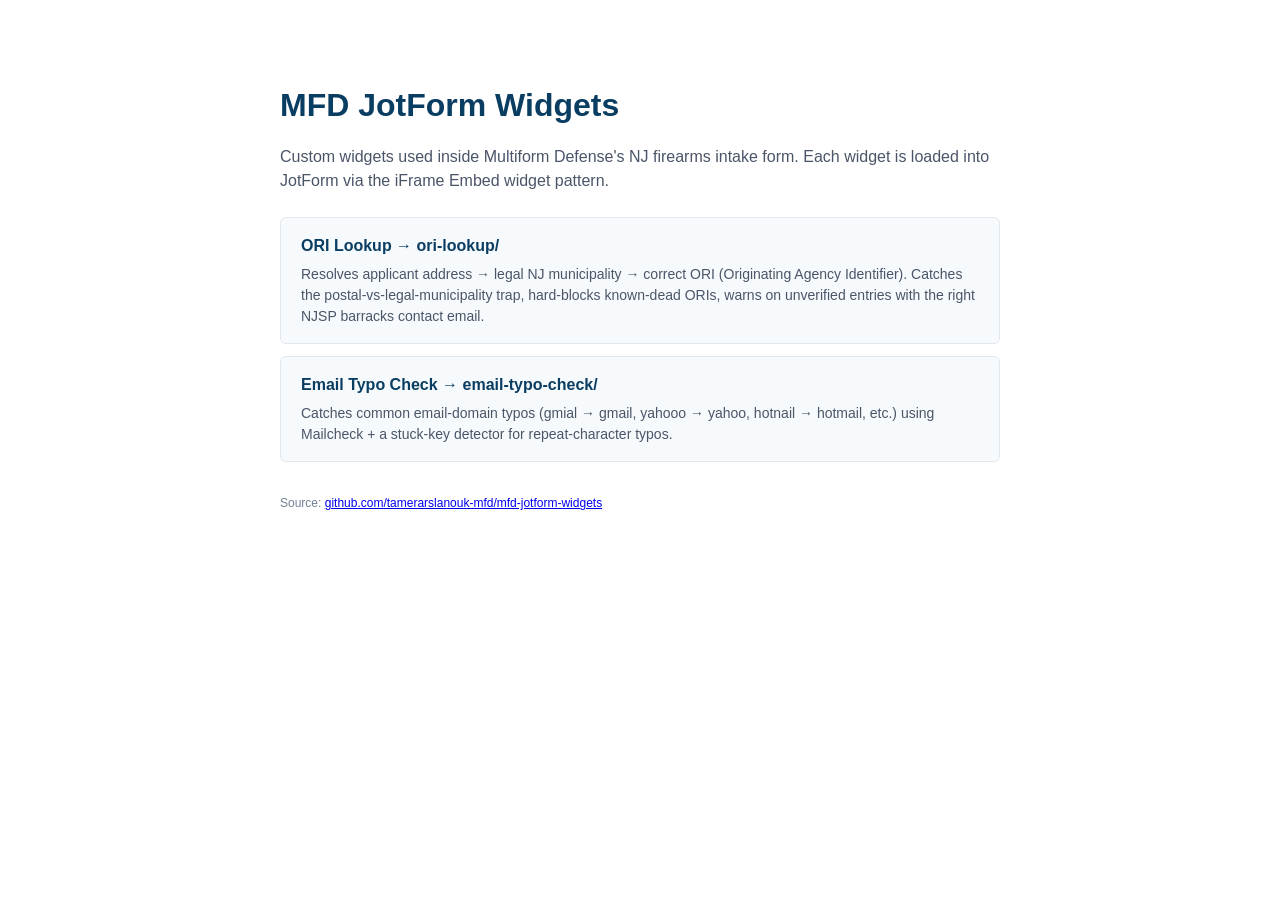
<file: index.html>
<!DOCTYPE html>
<html lang="en">
<head>
  <meta charset="UTF-8">
  <meta name="viewport" content="width=device-width, initial-scale=1.0">
  <title>MFD JotForm Widgets</title>
  <style>
    body { font-family: -apple-system, BlinkMacSystemFont, "Segoe UI", Roboto, Arial, sans-serif; max-width: 720px; margin: 40px auto; padding: 20px; color: #1a1a1a; line-height: 1.5; }
    h1 { color: #0a3d62; margin-bottom: 8px; }
    .sub { color: #4a5568; margin-bottom: 24px; }
    .widget-card { display: block; padding: 16px 20px; margin: 12px 0; background: #f7fafc; border: 1px solid #e2e8f0; border-radius: 6px; text-decoration: none; color: inherit; transition: background 0.15s; }
    .widget-card:hover { background: #edf2f7; }
    .widget-card h2 { margin: 0 0 6px 0; font-size: 16px; color: #0a3d62; }
    .widget-card p { margin: 4px 0 0 0; font-size: 14px; color: #4a5568; }
    code { background: #edf2f7; padding: 1px 5px; border-radius: 3px; font-size: 12px; }
    .footer { margin-top: 32px; font-size: 12px; color: #718096; }
  </style>
</head>
<body>
  <h1>MFD JotForm Widgets</h1>
  <p class="sub">Custom widgets used inside Multiform Defense's NJ firearms intake form. Each widget is loaded into JotForm via the iFrame Embed widget pattern.</p>

  <a class="widget-card" href="ori-lookup/index.html">
    <h2>ORI Lookup → ori-lookup/</h2>
    <p>Resolves applicant address → legal NJ municipality → correct ORI (Originating Agency Identifier). Catches the postal-vs-legal-municipality trap, hard-blocks known-dead ORIs, warns on unverified entries with the right NJSP barracks contact email.</p>
  </a>

  <a class="widget-card" href="email-typo-check/index.html">
    <h2>Email Typo Check → email-typo-check/</h2>
    <p>Catches common email-domain typos (gmial → gmail, yahooo → yahoo, hotnail → hotmail, etc.) using Mailcheck + a stuck-key detector for repeat-character typos.</p>
  </a>

  <p class="footer">Source: <a href="https://github.com/tamerarslanouk-mfd/mfd-jotform-widgets">github.com/tamerarslanouk-mfd/mfd-jotform-widgets</a></p>
</body>
</html>
</file>
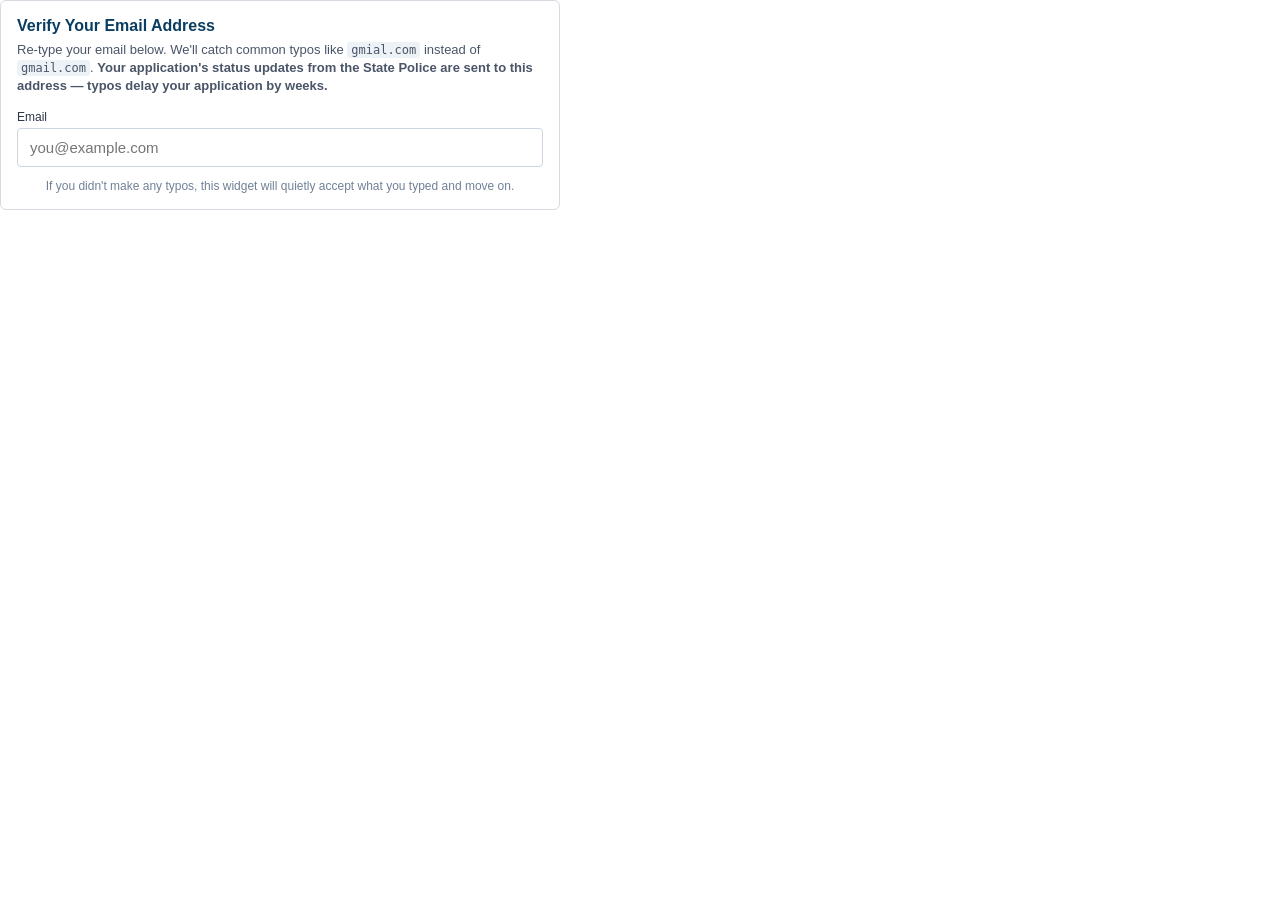
<file: email-typo-check/index.html>
<!DOCTYPE html>
<html lang="en">
<head>
  <meta charset="UTF-8">
  <meta name="viewport" content="width=device-width, initial-scale=1.0">
  <title>MFD Email Typo Check</title>
  <link rel="stylesheet" href="style.css">
  <!-- JotForm Custom Widget API -->
  <script src="https://cdn.jotfor.ms/widget/0.4.4/jotform.widget.client.min.js"></script>
  <!-- Mailcheck — open source typo detector -->
  <script src="mailcheck.min.js"></script>
</head>
<body>
  <div class="mfd-widget" id="mfd-widget">
    <div class="header">
      <h2>Verify Your Email Address</h2>
      <p class="hint">Re-type your email below. We'll catch common typos like <code>gmial.com</code> instead of <code>gmail.com</code>. <strong>Your application's status updates from the State Police are sent to this address — typos delay your application by weeks.</strong></p>
    </div>

    <label>
      Email
      <input type="email" id="email" placeholder="you@example.com" autocomplete="email" autocapitalize="off" spellcheck="false">
    </label>

    <div class="status" id="status" hidden></div>

    <div class="hint-bottom">If you didn't make any typos, this widget will quietly accept what you typed and move on.</div>
  </div>

  <script src="main.js"></script>
</body>
</html>
</file>
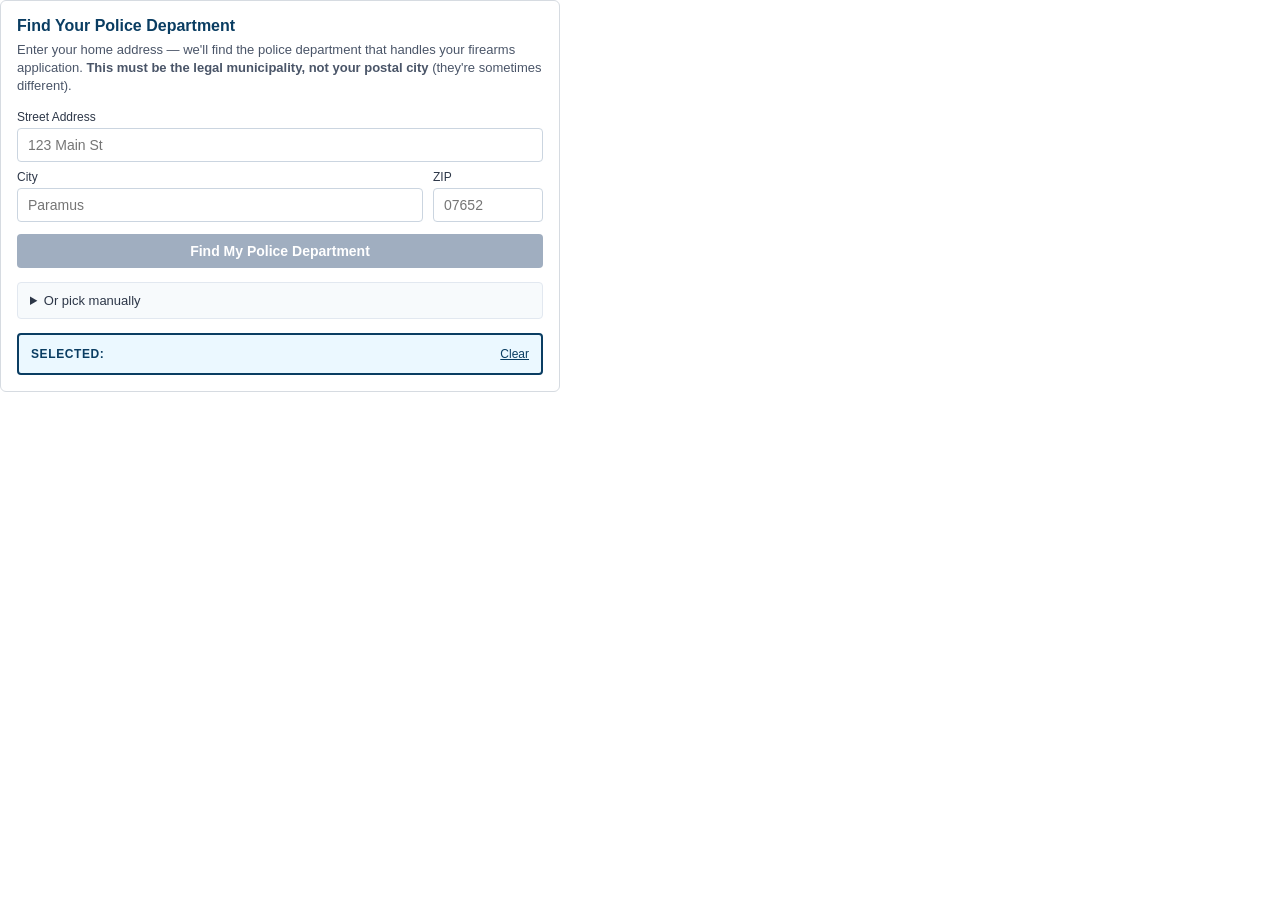
<file: ori-lookup/index.html>
<!DOCTYPE html>
<html lang="en">
<head>
  <meta charset="UTF-8">
  <meta name="viewport" content="width=device-width, initial-scale=1.0">
  <title>MFD ORI Lookup</title>
  <link rel="stylesheet" href="style.css">
  <!-- JotForm Custom Widget API (loads JFCustomWidget global) -->
  <script src="https://cdn.jotfor.ms/static/widget-icon-generator/widget-icon-generator.min.js"></script>
  <script src="https://cdn.jotfor.ms/widget/0.4.4/jotform.widget.client.min.js"></script>
</head>
<body>
  <div class="mfd-widget" id="mfd-widget">
    <div class="header">
      <h2>Find Your Police Department</h2>
      <p class="hint">Enter your home address — we'll find the police department that handles your firearms application. <strong>This must be the legal municipality, not your postal city</strong> (they're sometimes different).</p>
    </div>

    <div class="address-inputs">
      <label>
        Street Address
        <input type="text" id="street" placeholder="123 Main St" autocomplete="off">
      </label>
      <div class="row">
        <label class="grow">
          City
          <input type="text" id="city" placeholder="Paramus" autocomplete="off">
        </label>
        <label class="zip">
          ZIP
          <input type="text" id="zip" placeholder="07652" maxlength="5" inputmode="numeric" autocomplete="off">
        </label>
      </div>
      <button type="button" id="find-btn" disabled>Find My Police Department</button>
    </div>

    <div class="result" id="result" hidden>
      <!-- Populated by JS -->
    </div>

    <details class="manual-override">
      <summary>Or pick manually</summary>
      <div class="manual-inner">
        <input type="search" id="muni-search" placeholder="Type your municipality name…" autocomplete="off">
        <div class="muni-list" id="muni-list" role="listbox"></div>
      </div>
    </details>

    <div class="selected" id="selected" hidden>
      <div class="selected-label">Selected:</div>
      <div class="selected-value" id="selected-value"></div>
      <button type="button" id="clear-btn" class="link">Clear</button>
    </div>
  </div>

  <script src="main.js"></script>
</body>
</html>
</file>
<file: email-typo-check/style.css>
* { box-sizing: border-box; }

html, body {
  margin: 0;
  padding: 0;
  font-family: -apple-system, BlinkMacSystemFont, "Segoe UI", Roboto, "Helvetica Neue", Arial, sans-serif;
  font-size: 14px;
  color: #1a1a1a;
  background: transparent;
}

.mfd-widget {
  padding: 16px;
  max-width: 560px;
  background: #fff;
  border: 1px solid #d6dbe1;
  border-radius: 6px;
}

.header h2 {
  margin: 0 0 6px 0;
  font-size: 16px;
  font-weight: 600;
  color: #0a3d62;
}

.header .hint {
  margin: 0 0 14px 0;
  font-size: 13px;
  color: #4a5568;
  line-height: 1.4;
}

.header .hint code {
  font-family: ui-monospace, SFMono-Regular, "SF Mono", Consolas, monospace;
  font-size: 12px;
  background: #edf2f7;
  padding: 1px 4px;
  border-radius: 3px;
}

label {
  display: block;
  margin-bottom: 8px;
  font-size: 12px;
  font-weight: 500;
  color: #2d3748;
}

input[type="email"] {
  display: block;
  width: 100%;
  margin-top: 4px;
  padding: 10px 12px;
  font-size: 15px;
  font-family: inherit;
  color: #1a1a1a;
  border: 1px solid #cbd5e0;
  border-radius: 4px;
  background: #fff;
}

input:focus {
  outline: none;
  border-color: #0a3d62;
  box-shadow: 0 0 0 2px rgba(10, 61, 98, 0.15);
}

.status {
  margin-top: 12px;
  padding: 12px;
  border-radius: 4px;
  font-size: 13px;
  line-height: 1.45;
}

.status.suggest {
  background: #fffaf0;
  border-left: 4px solid #d69e2e;
  color: #744210;
}

.status.match {
  background: #e6fffa;
  border-left: 4px solid #2c7a7b;
  color: #234e52;
}

.status.invalid {
  background: #fff5f5;
  border-left: 4px solid #c53030;
  color: #742a2a;
}

.status .suggested {
  display: block;
  margin: 6px 0;
  font-family: ui-monospace, SFMono-Regular, "SF Mono", Consolas, monospace;
  font-size: 14px;
  font-weight: 600;
  color: #2d3748;
  background: #fff;
  padding: 6px 10px;
  border-radius: 3px;
  border: 1px solid #e2e8f0;
}

.actions {
  display: flex;
  gap: 8px;
  margin-top: 8px;
  flex-wrap: wrap;
}

button {
  flex: 1;
  min-width: 140px;
  padding: 9px 14px;
  font-size: 13px;
  font-weight: 600;
  font-family: inherit;
  border: none;
  border-radius: 4px;
  cursor: pointer;
  transition: background 0.15s;
}

.btn-fix {
  color: #fff;
  background: #d69e2e;
}

.btn-fix:hover {
  background: #b8851f;
}

.btn-keep {
  color: #4a5568;
  background: #fff;
  border: 1px solid #cbd5e0;
}

.btn-keep:hover {
  background: #f7fafc;
}

.hint-bottom {
  margin-top: 12px;
  font-size: 12px;
  color: #718096;
  text-align: center;
}
</file>
<file: ori-lookup/style.css>
* {
  box-sizing: border-box;
}

html, body {
  margin: 0;
  padding: 0;
  font-family: -apple-system, BlinkMacSystemFont, "Segoe UI", Roboto, "Helvetica Neue", Arial, sans-serif;
  font-size: 14px;
  color: #1a1a1a;
  background: transparent;
}

.mfd-widget {
  padding: 16px;
  max-width: 560px;
  background: #fff;
  border: 1px solid #d6dbe1;
  border-radius: 6px;
}

.header h2 {
  margin: 0 0 6px 0;
  font-size: 16px;
  font-weight: 600;
  color: #0a3d62;
}

.header .hint {
  margin: 0 0 14px 0;
  font-size: 13px;
  color: #4a5568;
  line-height: 1.4;
}

label {
  display: block;
  margin-bottom: 8px;
  font-size: 12px;
  font-weight: 500;
  color: #2d3748;
}

input[type="text"],
input[type="search"] {
  display: block;
  width: 100%;
  margin-top: 4px;
  padding: 8px 10px;
  font-size: 14px;
  font-family: inherit;
  color: #1a1a1a;
  border: 1px solid #cbd5e0;
  border-radius: 4px;
  background: #fff;
}

input:focus {
  outline: none;
  border-color: #0a3d62;
  box-shadow: 0 0 0 2px rgba(10, 61, 98, 0.15);
}

.row {
  display: flex;
  gap: 10px;
}

.row .grow {
  flex: 1;
}

.row .zip {
  flex: 0 0 110px;
}

button {
  display: block;
  width: 100%;
  margin-top: 4px;
  padding: 9px 16px;
  font-size: 14px;
  font-weight: 600;
  font-family: inherit;
  color: #fff;
  background: #0a3d62;
  border: none;
  border-radius: 4px;
  cursor: pointer;
  transition: background 0.15s;
}

button:hover:not(:disabled) {
  background: #082e4a;
}

button:disabled {
  background: #a0aec0;
  cursor: not-allowed;
}

button.link {
  display: inline;
  width: auto;
  padding: 0;
  margin: 0 0 0 8px;
  background: none;
  color: #0a3d62;
  font-weight: 500;
  text-decoration: underline;
  font-size: 12px;
}

button.link:hover:not(:disabled) {
  background: none;
  color: #082e4a;
}

.result {
  margin-top: 14px;
  padding: 12px;
  border-radius: 4px;
  font-size: 13px;
  line-height: 1.4;
}

.result.match {
  background: #e6fffa;
  border-left: 4px solid #2c7a7b;
  color: #234e52;
}

.result.warning {
  background: #fffaf0;
  border-left: 4px solid #d69e2e;
  color: #744210;
}

.result.error {
  background: #fff5f5;
  border-left: 4px solid #c53030;
  color: #742a2a;
}

.result h3 {
  margin: 0 0 6px 0;
  font-size: 14px;
  font-weight: 600;
}

.result .ori-code {
  display: inline-block;
  margin: 6px 0;
  padding: 4px 10px;
  font-family: ui-monospace, SFMono-Regular, "SF Mono", Consolas, monospace;
  font-size: 14px;
  font-weight: 600;
  background: rgba(255, 255, 255, 0.6);
  border-radius: 3px;
  color: inherit;
}

.result .accept-btn {
  margin-top: 10px;
}

.result .candidates {
  margin-top: 8px;
}

.candidate-btn {
  display: block;
  width: 100%;
  margin-top: 4px;
  padding: 8px 10px;
  text-align: left;
  background: #fff;
  color: #234e52;
  font-weight: 500;
  border: 1px solid #b2f5ea;
}

.candidate-btn:hover:not(:disabled) {
  background: #e6fffa;
}

.candidate-btn small {
  display: block;
  font-weight: 400;
  font-size: 11px;
  color: #4a5568;
  margin-top: 2px;
}

.manual-override {
  margin-top: 14px;
  padding: 10px 12px;
  background: #f7fafc;
  border: 1px solid #e2e8f0;
  border-radius: 4px;
  font-size: 13px;
}

.manual-override summary {
  cursor: pointer;
  font-weight: 500;
  color: #2d3748;
  user-select: none;
}

.manual-override[open] summary {
  margin-bottom: 8px;
}

.manual-inner {
  margin-top: 8px;
}

.muni-list {
  max-height: 200px;
  margin-top: 6px;
  overflow-y: auto;
  border: 1px solid #e2e8f0;
  border-radius: 3px;
  background: #fff;
}

.muni-item {
  padding: 6px 10px;
  cursor: pointer;
  border-bottom: 1px solid #edf2f7;
  font-size: 13px;
}

.muni-item:hover,
.muni-item:focus {
  background: #ebf8ff;
  outline: none;
}

.muni-item .county {
  display: inline;
  margin-left: 6px;
  color: #718096;
  font-size: 12px;
}

.muni-item .ori {
  float: right;
  font-family: ui-monospace, SFMono-Regular, "SF Mono", Consolas, monospace;
  font-size: 12px;
  color: #4a5568;
}

.muni-item.special::before {
  content: "⚠ ";
  color: #d69e2e;
}

.selected {
  margin-top: 14px;
  padding: 12px;
  background: #ebf8ff;
  border: 2px solid #0a3d62;
  border-radius: 4px;
  display: flex;
  align-items: center;
  flex-wrap: wrap;
}

.selected-label {
  margin-right: 8px;
  font-size: 12px;
  font-weight: 600;
  color: #0a3d62;
  text-transform: uppercase;
  letter-spacing: 0.05em;
}

.selected-value {
  flex: 1;
  font-weight: 600;
  font-size: 14px;
  color: #1a365d;
  font-family: ui-monospace, SFMono-Regular, "SF Mono", Consolas, monospace;
}

.loading {
  display: inline-block;
  width: 14px;
  height: 14px;
  margin-left: 6px;
  border: 2px solid #cbd5e0;
  border-top-color: #0a3d62;
  border-radius: 50%;
  animation: spin 0.7s linear infinite;
  vertical-align: middle;
}

@keyframes spin {
  to { transform: rotate(360deg); }
}
</file>
